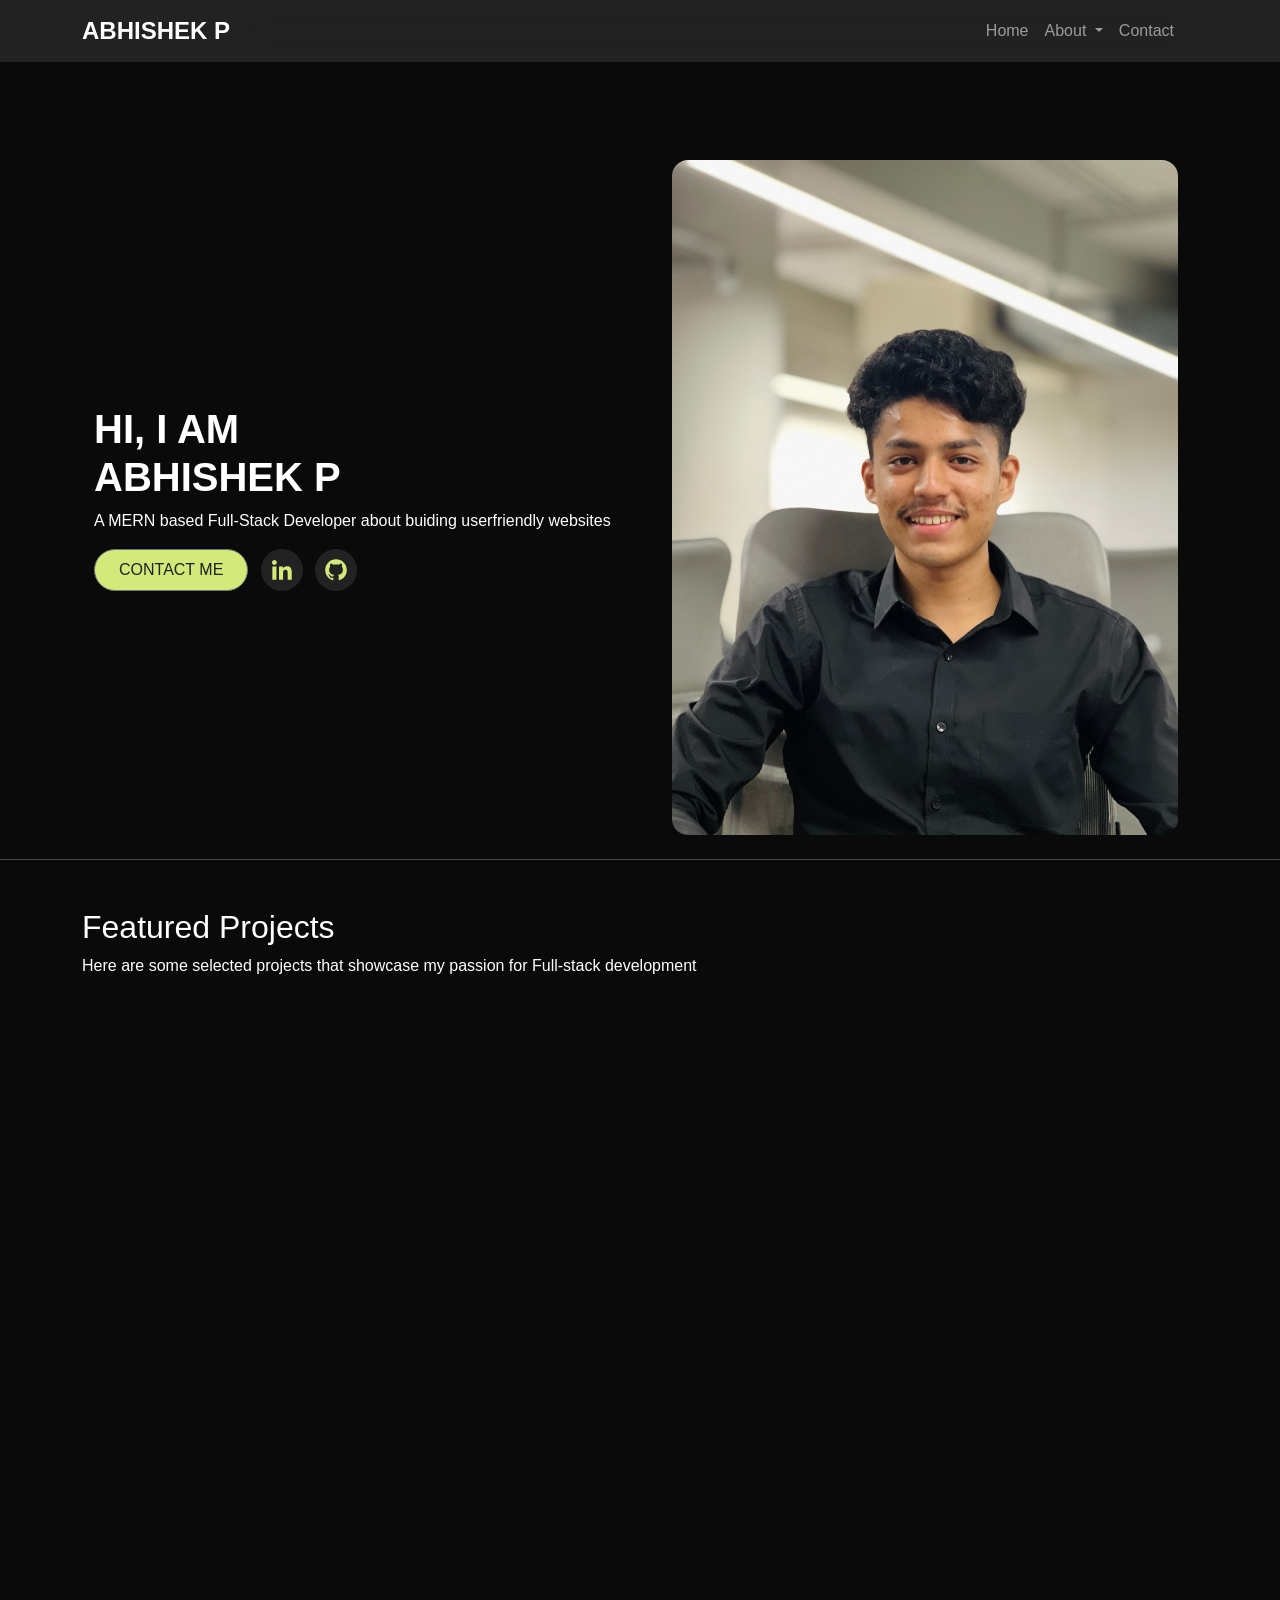
<file: index.htm>
<!doctype html>
<html lang="en">
  <head>
    <meta charset="utf-8">
    <meta name="viewport" content="width=device-width, initial-scale=1">
    <title>ABHISHEK PORTFOLIO</title>
    
    
    <link href="https://cdn.jsdelivr.net/npm/bootstrap@5.3.3/dist/css/bootstrap.min.css" rel="stylesheet" integrity="sha384-QWTKZyjpPEjISv5WaRU9OFeRpok6YctnYmDr5pNlyT2bRjXh0JMhjY6hW+ALEwIH" crossorigin="anonymous">
    <link href="https://unpkg.com/aos@2.3.1/dist/aos.css" rel="stylesheet">
    <link rel="stylesheet" href="style.css">
    <link rel="stylesheet" href="https://cdnjs.cloudflare.com/ajax/libs/font-awesome/6.5.2/css/all.min.css" integrity="sha512-SnH5WK+bZxgPHs44uWIX+LLJAJ9/2PkPKZ5QiAj6Ta86w+fsb2TkcmfRyVX3pBnMFcV7oQPJkl9QevSCWr3W6A==" crossorigin="anonymous" referrerpolicy="no-referrer" />
    <script src="https://ajax.googleapis.com/ajax/libs/jquery/3.5.1/jquery.min.js"></script>
    <link href="https://unpkg.com/aos@2.3.1/dist/aos.css" rel="stylesheet">
</head>
  <body>

    <!-- navbar -->
    <nav class="navbar navbar-expand-lg navbar-dark position-fixed top-0 w-100  bg-cst z-3 " >
        <div class="container">
          <a class="navbar-brand  fs-4" href="#"><span class="fw-bolder" style="font-family: 'Segoe UI', Tahoma, Geneva, Verdana, sans-serif;">ABHISHEK P</span></a>
          <button class="navbar-toggler shadow-none " type="button" data-bs-toggle="offcanvas" data-bs-target="#offcanvasNavbar" aria-controls="offcanvasNavbar">
            <span class="navbar-toggler-icon"></span>
          </button>
          <div class="sidebar offcanvas offcanvas-start" tabindex="-1" id="offcanvasNavbar" aria-labelledby="offcanvasNavbarLabel">
            <div class="offcanvas-header text-white border-bottom">
              <h5 class="offcanvas-title" id="offcanvasNavbarLabel">Offcanvas</h5>
              <button type="button" class="btn-close btn-close-white shadow-none text-reset " data-bs-dismiss="offcanvas" aria-label="Close"></button>
            </div>
            <div class="offcanvas-body">
              <ul class="navbar-nav justify-content-end flex-grow-1 pe-3">
                <li class="nav-item">
                  <a class="nav-link " aria-current="page" href="#home">Home</a>
                </li>
               
                <li class="nav-item dropdown">
                    <a class="nav-link dropdown-toggle" href="#" id="offcanvasNavbarDropdown" role="button" data-bs-toggle="dropdown" aria-expanded="false">
                      About
                    </a>
                    <ul class="dropdown-menu bg-dark " aria-labelledby="offcanvasNavbarDropdown">
                      <li><a class="dropdown-item " href="#about">About Me</a></li>
                      <li><a class="dropdown-item " href="#exp">Experience</a></li>
                      <li><a href="#skills" class="dropdown-item">Skills</a></li>
                      <li>
                        <hr class="dropdown-divider bg-light">
                      </li>
                      <li><a class="dropdown-item " href="#projects">Project Works</a></li>
                    </ul>
                  </li>

                  <li class="nav-item">
                    <a class="nav-link" aria-current="page" href="#contact">Contact</a>
                  </li>

              </ul>
              
            </div>
          </div>
        </div>
      </nav>

      <!-- navbar_end -->


      <!-- introduction -->

      <div id="home" class="container mt-10" data-aos="fade-up">
       <div class="row">
            <div class="col-lg-6 d-flex justify-conent-center align-items-center">
                <div class="container d-flex flex-column justify-conent-center py-5 ">
                    <h2 class="fs-1 fw-bold">HI, I AM <br>
                        ABHISHEK P</h2  >
                    <p>A MERN based Full-Stack Developer about buiding userfriendly websites</p>
                    <div class="container-fluid m-0 p-0">
                        <a class="bg-mine pop-btn rounded-pill text-cst btn btn-secondary px-4 py-2 fs-6 me-2" href="#contact">CONTACT ME</a>
                        <button onclick="linkedin()" class="bg-cst pop-effect rounded-circle border-0 p-2 me-2"><img src="./icon/bxl-linkedin.svg.svg" height="26px" alt=""></button>
                        <button onclick="gitHub()" class="bg-cst pop-effect rounded-circle border-0 p-2"><img src="./icon/bxl-github.svg.svg" height="26px"  alt=""></button>
                    </div>
                </div>
            </div>
            <div class="col-lg-6 d-flex justify-content-center align-items-center">
                <img class="img-fluid vh-75 cover-img rounded-4"   src="./image/me.avif" alt="">
            </div>
       </div>
      </div>


    <hr class="mt-4 mb-0" id="projects">

      <!-- introduction_end -->


      <!-- project -->


      <div id="projects" class="container mt-5 " >
        <div class="row">
            <h2>Featured Projects</h2>
            <p class="">Here are some selected projects that showcase my passion for Full-stack development</p>
        </div>
      </div>
      <!-- xbox  -->
      <div class="container" data-aos="fade-up">
        <div class="row">
            <div class="col-lg-6">
                <div class=" rounded container-fluid m-0 bg-cst d-flex justify-content-center align-items-center py-5">
                    <img class="img-fluid w-75  rounded" src="./image/xbox.avif" alt="">
                </div>
            </div>
            <div class="col-lg-6">
                <h4>Clone website of Microsoft Xbox </h4>
                <p>Designing this cloned website not only showcases my technical abilities but also highlights my dedication to delivering polished, professional-grade web solutions. It stands as a testament to my passion for web development and commitment to staying abreast of industry standards and best practices.
                </p>
                
                <table class="table table-dark  table-striped">
                    <thead>
                        <tr>
                          <span>Project Info</span>
                        </tr>
                      </thead>
                      <tbody>
                        <tr class="" >
                         
                          <td>Year</td>
                          <td>2024</td>
                          
                        </tr>
                        <tr class="">
                          
                          <td>Role</td>
                          <td>Front-end Developer</td>
                          
                        </tr>
                        
                      </tbody>    
                </table>


                <div class="container-fluid">
                    <a href="https://abishek-071.github.io/Xbox-clone/" target="_blank" class="text-mine me-2 lh-lg">LIVE DEMO </a>
                    <a href="https://github.com/AbiSHek-071/Xbox-clone" target="_blank" class="text-mine ">SEE ON GITHUB <img class="ms-2" src="./icon/bxl-github.svg.svg" height="24px" alt=""></a>
                </div>

            </div>

            <hr class="mt-5">
            <!-- vaichus.in  -->
            <div class="container mt-4 " data-aos="fade-up">
                <div class="row">
                    <div class="col-lg-6">
                        <div class="rounded container-fluid m-0 bg-cst d-flex justify-content-center align-items-center h-100 py-4">
                            <img class="img-fluid w-75  rounded" src="./image/Vaichus.avif" alt="">
                            <!-- <iframe src="https://vaichus.in/" width="100%" height="100%" frameborder="0"></iframe> -->
                        </div>
                    </div>
                    <div class="col-lg-6">
                        <h4>Vaichus.in - A designer's Website</h4>
                        <p>Vaichus.in is a sleek and responsive business portfolio website. It's designed to highlight professional services and achievements effectively. With its clean layout and easy navigation, the site ensures a seamless experience on any device. Vaichus.in exemplifies a commitment to presenting businesses with clarity and style</p>
                        
                        <table class="table table-dark  table-striped">
                            <thead>
                                <tr>
                                  <span>Project Info</span>
                                </tr>
                              </thead>
                              <tbody>
                                <tr class="" >
                                 
                                  <td>Year</td>
                                  <td>2023</td>
                                  
                                </tr>
                                <tr class="">
                                  
                                  <td>Role</td>
                                  <td>Front-end Developer</td>
                                  
                                </tr>
                                
                              </tbody>    
                        </table>
        
                        <div class="container-fluid">
                            <a href="https://vaichus.in/" target="_blank" class="text-mine me-2 lh-lg">LIVE DEMO </a>
                            
                        </div>
        
                    </div>

                    <hr class="mt-5">
                    <!-- coolermaster -->
                    <div class="container mt-4" data-aos="fade-up">
                      <div class="row">
                          <div class="col-lg-6">
                              <div class="rounded container-fluid m-0 bg-cst d-flex justify-content-center align-items-center py-5">
                                  <img class="img-fluid w-75  rounded" src="./image/coolermaster.avif" alt="">
                              </div>
                          </div>
                          <div class="col-lg-6">
                              <h4>Clone Website of Cooler</h4>
                              <p>Creating a website inspired by Cooler Master showcases my expertise in web development and commitment to delivering professional solutions. It highlights my dedication to industry standards and best practices, demonstrating a passion for polished, user-centric design.</p>
                              
                              <table class="table table-dark  table-striped">
                                  <thead>
                                      <tr>
                                        <span>Project Info</span>
                                      </tr>
                                    </thead>
                                    <tbody>
                                      <tr class="" >
                                       
                                        <td>Year</td>
                                        <td>2024</td>
                                        
                                      </tr>
                                      <tr class="">
                                        
                                        <td>Role</td>
                                        <td>Front-end Developer</td>
                                        
                                      </tr>
                                      
                                    </tbody>    
                              </table>
              
                              <div class="container-fluid">
                                  <a href="https://abishek-071.github.io/CoolerMaster-clone/" target="_blank" class="text-mine me-2 lh-lg">LIVE DEMO </a>
                                  <a href="https://github.com/AbiSHek-071/CoolerMaster-clone" target="_blank" class="text-mine ">SEE ON GITHUB <img class="ms-2" src="./icon/bxl-github.svg.svg" height="24px" alt=""></a>
                              </div>
              
                          </div>
        </div>
      </div>
      
      <!-- project_end -->
      
      <hr id="about" class="my-5">
      <!-- about_me -->
      <div  class="container my-5" data-aos="fade-up">
        <div class="row">
          <div class="col-lg-6 ">
            <h1 class="fw-bold">ABOUT ME</h1>
          </div>
          <div class="col-lg-6">
            <h4>I am a Full-Stack developer based in MERN</h4>
            <P class="mt-4">As a MERN stack developer with a degree in BCA, I bring a solid foundation in both theoretical knowledge and practical experience to my projects. I have successfully completed several projects that demonstrate my proficiency in developing full-stack web applications using MongoDB, Express.js, React.js, and Node.js. My dedication to staying updated with the latest technologies and best practices ensures that I deliver efficient, scalable, and user-friendly solutions.</P>
            <a href="#contact" class="text-mine me-2 lh-lg">MORE ABOUT ME</a>
          </div>
        </div>
      </div>
      <!-- about_me_end -->

      <hr class="mt-10" id="skills">

      <!-- capabilities -->
      <div class="container mt-5" data-aos="fade-up">
        <div class="row">
          <div class="col-lg-6 ">
            <h1 class="fw-bold">MY CAPABILITIES</h1>
          </div>
          <div class="col-lg-6">
            <p>I excel in HTML, CSS, jQuery, and Bootstrap, combining theoretical knowledge from my BCA degree with practical skills. I create structured HTML layouts, style them with CSS and Bootstrap for responsiveness, and enhance functionality with jQuery, focusing on user-friendly interfaces and seamless cross-device experiences.</p>
            <div class="container-fluid mb-5">
              <button class="fs-5 text-white bg-transparent border border-1 border-secondary rounded-pill px-4 py-2 me-3 mb-3">HTML</button>
              <button class="fs-5 text-white bg-transparent border border-1 border-secondary rounded-pill px-4 py-2 me-3 mb-3">CSS</button>
              <button class="fs-5 text-white bg-transparent border border-1 border-secondary rounded-pill px-4 py-2 me-3 mb-3">JAVA SCRIPT</button>
              <button class="fs-5 text-white bg-transparent border border-1 border-secondary rounded-pill px-4 py-2 me-3 mb-3">jQUERY</button>
              <button class="fs-5 text-white bg-transparent border border-1 border-secondary rounded-pill px-4 py-2 me-3 mb-3">BOOTSTRAP</button>
              <button class="fs-5 text-white bg-transparent border border-1 border-secondary rounded-pill px-4 py-2 me-3 mb-3">FIGMA</button>
              <button class="fs-5 text-white bg-transparent border border-1 border-secondary rounded-pill px-4 py-2 me-3 mb-3">PHP</button>
              
            </div>
          </div>
        </div>
      </div>
      <!-- capabilities_end -->

      <hr id="exp" class="mt-3">

      <!-- Experience -->
      <div class="container mt-5" data-aos="fade-up">
        <div class="row">
          <div class="col-lg-6">
            <h1 class="fw-bold">MY EXPERIENCE</h1></div>
          <div class="col-lg-6">
              <div class="container-fluid d-flex justify-content-between p-0 mb-5 flex-md-row flex-column">
                <h4 class="">Freelance Developer</h4>
                <span>June 2023 - May 2024</span>
              </div>
              <p class="mt-4">From June 2023 to May 2024, I freelanced in web development, focusing on HTML, CSS, jQuery, and Bootstrap, delivering responsive websites with custom features and ensuring client satisfaction.</p>

              <div class="mt-5 container-fluid d-flex justify-content-between p-0">
                <h4>Self Projects</h4>
                <span>Augest 2023 - Present</span>
              </div>
              <span class="text-mine">Personal Finance Management System</span>
              <p class="mt-4">I developed a comprehensive Personal Finance Management System for my college using XAMPP, PHP, HTML, CSS, and MySQL, emphasizing both robust functionality and an intuitive user interface.</p>
          </div>
        </div>
      </div>
      <!-- experience_end -->

      <hr id="contact" class="my-4">
      <!-- contact  -->
        <div class="container" data-aos="fade-up">
          <div class="row">
            <div class="col-lg-6">
              <h1 class="fw-bold">LET'S CONNECT</h1>
              <p>Say hello at <span class="underline">abhishekpawoor654@gmail.com </span></p>
              <p>For more info, here's my <span class="underline">Socials</span></p>
              <div class="container-fluid p-0">
                <a class="me-2 " target="_blank" href="https://github.com/AbiSHek-071"><img class="pop-effect"  height="40px" src="./icon/bxl-github.svg.svg" alt=""></a>
                <a class="me-2 " target="_blank" href="http://wa.me/+918304944316"><img class="pop-effect"  height="40px" src="./icon/whatsapp (1).avif" alt=""></a>
                <a class="me-2 " target="_blank" href="https://www.instagram.com/_.abhi_shek_._?igsh=N2Y0NTY4MW80cGky"><img class="pop-effect"  height="40px" src="./icon/bxl-instagram.svg.svg" alt=""></a>
                <a class="" target="_blank" href="https://www.linkedin.com/in/abhishek-p-965a4a240/"><img class="pop-effect"  height="40px" src="./icon/bxl-linkedin.svg.svg" alt=""></a>
              </div>
            </div>
            <div class="col-lg-6">

              <!-- form  -->

              <form id="submit-form" class="mb-3 d-flex flex-column" action="" >
                
                  <div class="input_group position-relative">
                    <label for="fname" class="form-label">Name</label>
                  <input id="contact-name" onkeyup="validateName()" type="text" id="fname" name="name" class="form-control bg-cst border-0 py-3" id="exampleInputEmail1" aria-describedby="emailHelp">
                  <span class="position-absolute bottom-0 end-0 me-3 mb-3 text-warning" id="name-error"></span>
                  </div>

                  <div class="input_group position-relative">
                    <label for="lname" class="form-label">Email </label>
                    <input id="contact-email" onkeyup="validateEmail()" type="email" id="lname" name="email" class="form-control bg-cst border-0 py-3" id="exampleInputEmail1" aria-describedby="emailHelp">
                    <span class="position-absolute bottom-0 end-0 me-3 mb-3 text-warning" id="email-error"></span>
                  </div>

                  <div class="input_group position-relative">
                    <label for="country" class="form-label">Subject</label>
                    <input id="contact-subject" onkeyup="validateSubject()" type="text" id="country" name="Subject" class="form-control bg-cst border-0 py-3" id="exampleInputEmail1" aria-describedby="emailHelp">
                    <span class="position-absolute bottom-0 end-0 me-3 mb-3 text-warning" id="subject-error"></span>
                  </div>

                  <div class="input_group position-relative">
                    <label for="subject" class="form-label">Message</label>
                    <textarea id="contact-message" onkeyup="validateMessage()" name="message" id="subject" placeholder="write your message" class="text-white w-100 bg-cst border-0 py-3 rounded" rows="5"  ></textarea>
                    <span class="position-absolute bottom-0 end-0 me-3 mb-3 text-warning" id="Message-error"></span>
                  </div>

                  
                  

                
                 

                
                 
                
                  <span class="mt-4 text-danger" id="submit-error"></span>
                <input  onclick="return validateForm()" type="submit" value="submit" class="btn btn-primary bg-mine pop-btn-sm rounded-pill btn btn-secondary px-4 py-2 fs-6 me-2 text-black fw-bold">
                
              </form>

              <!-- form_end  -->
            </div>
          </div>
        </div>
      <!-- contact_end  -->


      <!-- popup -->
        <!-- Button trigger modal -->


    
   



    
    <script src="https://cdn.jsdelivr.net/npm/bootstrap@5.3.3/dist/js/bootstrap.bundle.min.js" integrity="sha384-YvpcrYf0tY3lHB60NNkmXc5s9fDVZLESaAA55NDzOxhy9GkcIdslK1eN7N6jIeHz" crossorigin="anonymous"></script>
    <script src="main.js"></script>
    <script src="https://unpkg.com/aos@2.3.1/dist/aos.js"></script>
    <script src="https://unpkg.com/aos@2.3.1/dist/aos.js"></script>
    <script>

    </script>
    <script>
      AOS.init();
    </script>
</body>
</html>
</file>
<file: style.css>
*{
    margin: 0;
    padding: 0;
    scroll-behavior: smooth;
    
}

body{
    background-color: #0A0A0A;
    color: white;
    font-family: sans-serif;
}
.sidebar{
    background-color: rgba(255, 255, 255, 0.1);
    backdrop-filter: blur(10px);
}
.dropdown-item{
    color: rgb(95, 94, 94);
}
.dropdown-item:hover{
    /* color: white; */
    transition:color 0.4s ease-in-out;
}
.bg-cst{
    background-color: #222222;
  
}
.dropdown-item:active{
    background-color:#D3E97A;
}
.text-cst{
    color: #222222;
}
.text-mine{
    color:#D3E97A ;
}

.bg-mine{
    background-color: #D3E97A;
}

.py-10{
    margin-block: 10rem;
}

.mt-10{
    margin-top: 10rem;
}
a{
    text-underline-offset: 4px;
    
    transition: all 0.3s ease-in-out;
}
a:hover{
    text-underline-offset: 8px;
    
}
.underline{
    position: relative;
}
.underline::before{
    content: "";
    width: 100%;
    position: absolute;
    bottom: -5px;
    left: 0;
    height: 2px;
    background-color: #D3E97A;
}

.vh-25{
    height: 25vh;
}
.vh-75{
    height: 75vh;
}
.pop-effect{
    transform: scale(1);
    transition:transform 0.3s ease-in-out;
}
.pop-effect:hover{
    transform: scale(1.2);
}

.pop-btn{
    transform: scale(1);
    transition:transform 0.3s ease-in-out;
}
.pop-btn:hover{
    transform: scale(1.07);
}
.pop-btn-sm{
    transform: scale(1);
    transition:transform 0.3s ease-in-out;
}
.pop-btn-sm:hover{
    transform: scale(1.03);
}

.valid{
    color: green;
}
.form-control{
    background-color: #222222;
    color: white;
}
.form-control:focus{
    background-color: #222222;
    color: white;
}

.close{
   
    background-color:#D3E97A;;
}

@media (max-width:460px) {
    .cover-img{
        height: 100vw;
    }
}
</file>
